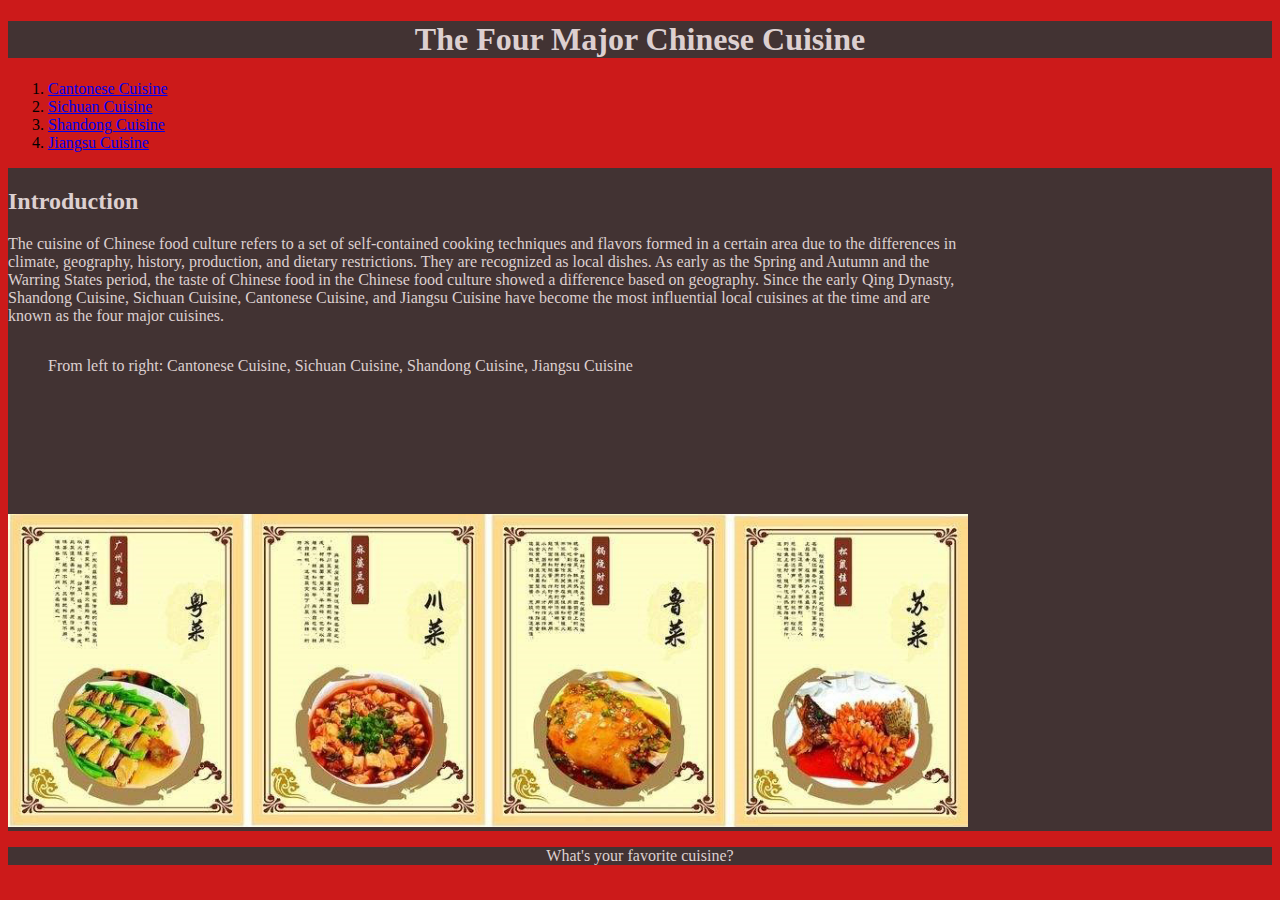
<file: index.html>
<!DOCTYPE html>
<html lang="en">
<head>
  <title>Chinese Food</title>
  <meta charset="utf-8">
  <meta name="author" content="Yixuan Teng" />
  <meta name="keywords" content="responsive site" />
  <script src="https://ajax.googleapis.com/ajax/libs/jquery/3.3.1/jquery.min.js"></script>
  <script src="script.js"></script>
  <link href="style.css" type="text/css" rel="stylesheet" media="only screen and (min-width: 960px)">
 <link href="mobile.css" type="text/css" rel="stylesheet" media="only screen and (max-width: 959px)">
</head>

<body>
<header>
  <h1>
    The Four Major Chinese Cuisine
  </h1>
  <nav>
    <ol>
      <li><a href="page1.html">Cantonese Cuisine</a></li>
      <li><a href="page2.html">Sichuan  Cuisine</a></li>
      <li><a href="page3.html">Shandong Cuisine</a></li>
      <li><a href="page4.html">Jiangsu Cuisine</a></li>
    </ol>
  </nav>
</header>

<main>

 <div class="container">
  <div class="box1">
    <h2>Introduction</h2>
    <p>
      The cuisine of Chinese food culture refers to a set of self-contained cooking techniques and flavors formed in a certain area due to the differences in climate, geography, history, production, and dietary restrictions. They are recognized as local dishes. As early as the Spring and Autumn and the Warring States period, the taste of Chinese food in the Chinese food culture showed a difference based on geography. Since the early Qing Dynasty, Shandong Cuisine, Sichuan Cuisine, Cantonese Cuisine, and Jiangsu Cuisine have become the most influential local cuisines at the time and are known as the four major cuisines.
    </p>
  </div>
  <div class="box2">
    <ul>
      <li>From left to right: Cantonese Cuisine, Sichuan Cuisine, Shandong Cuisine, Jiangsu Cuisine</li>
    </ul>
  </div>
  <div class="box3">
    <img src="imgs/1.jpg" alt="photo" class="responsive">
  </div>
  </div>

</main>
</body>

<footer>
  <p>
    What's your favorite cuisine?
  </p>
</footer>
</html>
</file>
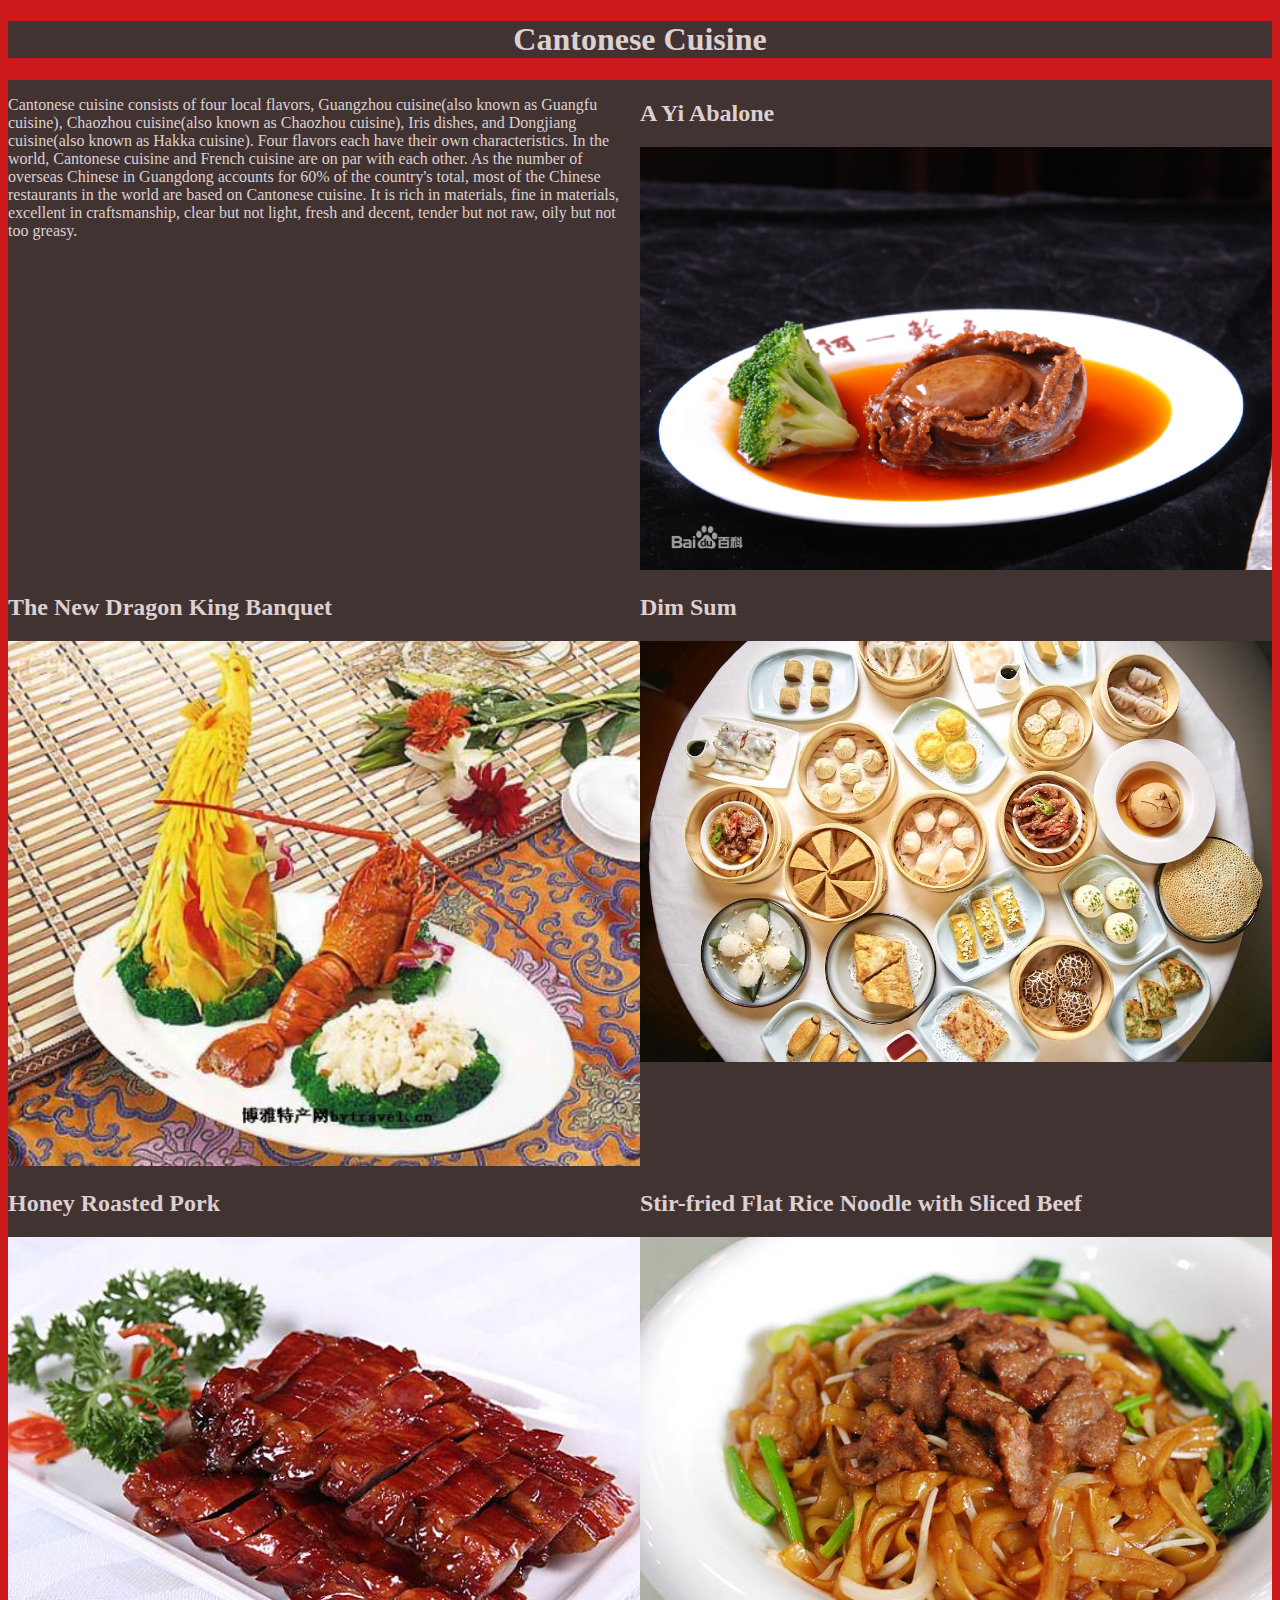
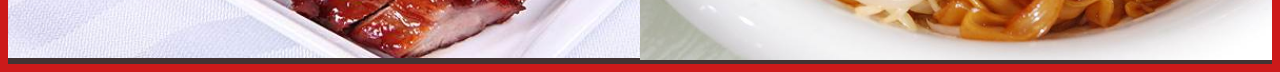
<file: page1.html>
<!DOCTYPE html>
<html lang="en">
<head>
  <title>Cantonese Cuisine</title>
  <meta charset="utf-8">
  <meta name="author" content="Yixuan Teng" />
  <meta name="keywords" content="responsive site" />
  <script src="https://ajax.googleapis.com/ajax/libs/jquery/3.3.1/jquery.min.js"></script>
  <script src="script.js"></script>
  <link href="style.css" type="text/css" rel="stylesheet" media="only screen and (min-width: 960px)">
 <link href="mobile.css" type="text/css" rel="stylesheet" media="only screen and (max-width: 959px)">
</head>

<body>
<header>
  <h1>
    Cantonese Cuisine
  </h1>
</header>

<main>
  <div class="box1">
<p>
  Cantonese cuisine consists of four local flavors, Guangzhou cuisine(also known as Guangfu cuisine), Chaozhou cuisine(also known as Chaozhou cuisine), Iris dishes, and Dongjiang cuisine(also known as Hakka cuisine). Four flavors each have their own characteristics. In the world, Cantonese cuisine and French cuisine are on par with each other. As the number of overseas Chinese in Guangdong accounts for 60% of the country's total, most of the Chinese restaurants in the world are based on Cantonese cuisine. It is rich in materials, fine in materials, excellent in craftsmanship, clear but not light, fresh and decent, tender but not raw, oily but not too greasy.
</p>
</div>
<div class="box2">
<h2>
  A Yi Abalone
</h2>
<img src="imgs/2.jpg" alt="photo" class="responsive">
</div>
<div class="box3">
<h2>
  The New Dragon King Banquet
</h2>
<img src="imgs/3.jpg" alt="photo" class="responsive">
</div>
<div class="box4">
<h2>
  Dim Sum
</h2>
<img src="imgs/6.jpg" alt="photo" class="responsive">
</div>
<div class="box5">
<h2>
  Honey Roasted Pork
</h2>
<img src="imgs/4.jpg" alt="photo" class="responsive">
</div>
<div class="box6">
<h2>
  Stir-fried Flat Rice Noodle with Sliced Beef
</h2>
<img src="imgs/5.jpg" alt="photo" class="responsive">
</div>
</main>
</body>
</html>
</file>
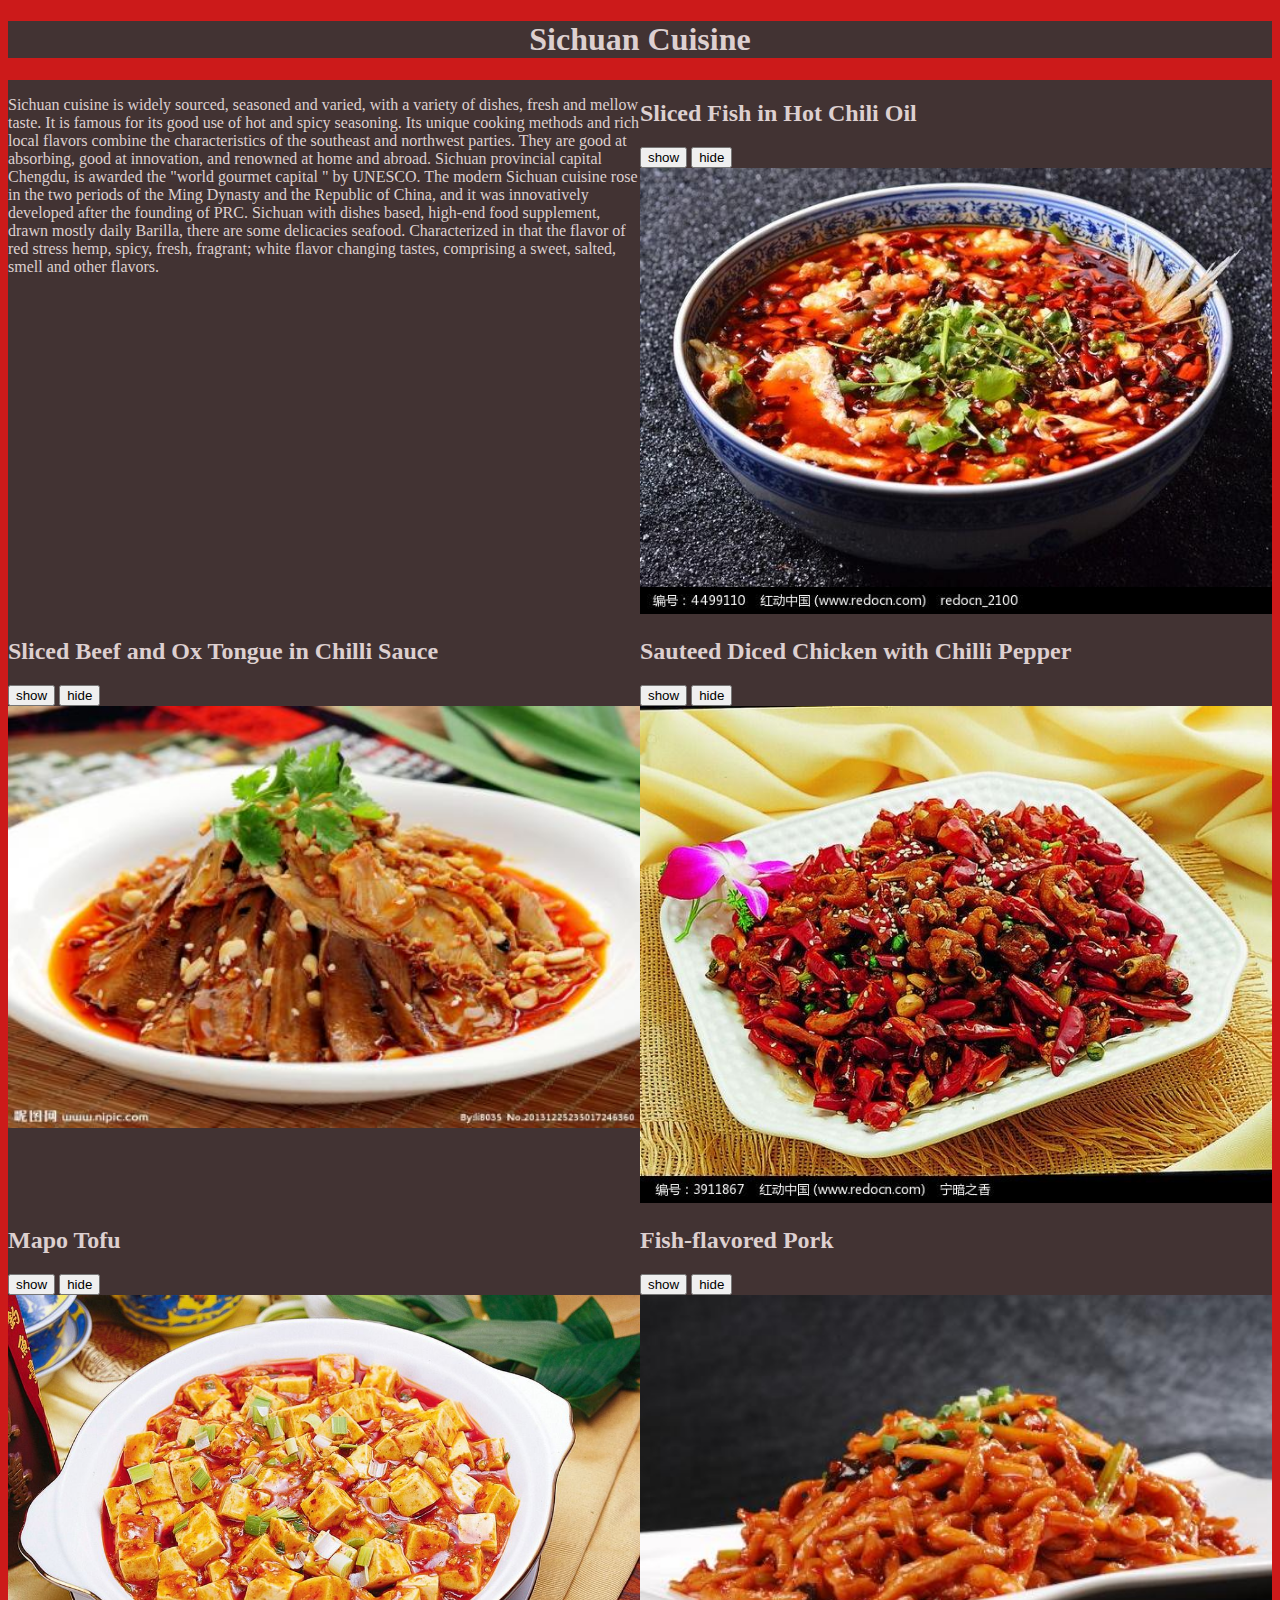
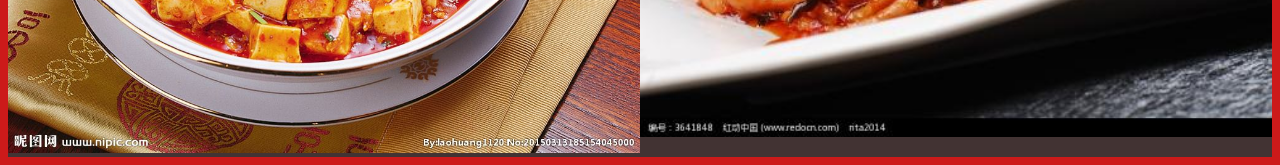
<file: page2.html>
<!DOCTYPE html>
<html lang="en">
<head>
  <title>Sichuan Cuisine</title>
  <meta charset="utf-8">
  <meta name="author" content="Yixuan Teng" />
  <meta name="keywords" content="responsive site" />
  <script src="https://ajax.googleapis.com/ajax/libs/jquery/3.3.1/jquery.min.js"></script>
  <script src="script.js"></script>
  <link href="style.css" type="text/css" rel="stylesheet" media="only screen and (min-width: 960px)">
 <link href="mobile.css" type="text/css" rel="stylesheet" media="only screen and (max-width: 959px)">
</head>

<body>
<header>
  <h1>
    Sichuan Cuisine
  </h1>
</header>

<main>
  <div class="box1">
<p>
  Sichuan cuisine is widely sourced, seasoned and varied, with a variety of dishes, fresh and mellow taste. It is famous for its good use of hot and spicy seasoning. Its unique cooking methods and rich local flavors combine the characteristics of the southeast and northwest parties. They are good at absorbing, good at innovation, and renowned at home and abroad. Sichuan provincial capital Chengdu, is awarded the "world gourmet capital " by UNESCO. The modern Sichuan cuisine rose in the two periods of the Ming Dynasty and the Republic of China, and it was innovatively developed after the founding of PRC. Sichuan with dishes based, high-end food supplement, drawn mostly daily Barilla, there are some delicacies seafood. Characterized in that the flavor of red stress hemp, spicy, fresh, fragrant; white flavor changing tastes, comprising a sweet, salted, smell and other flavors.
</p>
</div>
<div class="box2">
<h2>
  Sliced Fish in Hot Chili Oil
</h2>
<button id="show">show</button>
<button id="hide">hide</button>
<div id=img>
<img src="imgs/7.jpg" alt="photo" class="responsive">
</div>
</div>
<div class="box3">
<h2>
  Sliced Beef and Ox Tongue in Chilli Sauce
</h2>
<button id="show1">show</button>
<button id="hide1">hide</button>
<div id=img1>
<img src="imgs/10.jpg" alt="photo" class="responsive">
</div>
</div>
<div class="box4">
<h2>
  Sauteed Diced Chicken with Chilli Pepper
</h2>
<button id="show2">show</button>
<button id="hide2">hide</button>
<div id=img2>
<img src="imgs/11.jpg" alt="photo" class="responsive">
</div>
</div>
<div class="box5">
<h2>
  Mapo Tofu
</h2>
<button id="show3">show</button>
<button id="hide3">hide</button>
<div id=img3>
<img src="imgs/9.jpg" alt="photo" class="responsive">
</div>
</div>
<div class="box6">
<h2>
  Fish-flavored Pork
</h2>
<button id="show4">show</button>
<button id="hide4">hide</button>
<div id=img4>
<img src="imgs/8.jpg" alt="photo" class="responsive">
</div>
</div>
</main>
</body>
</html>
</file>
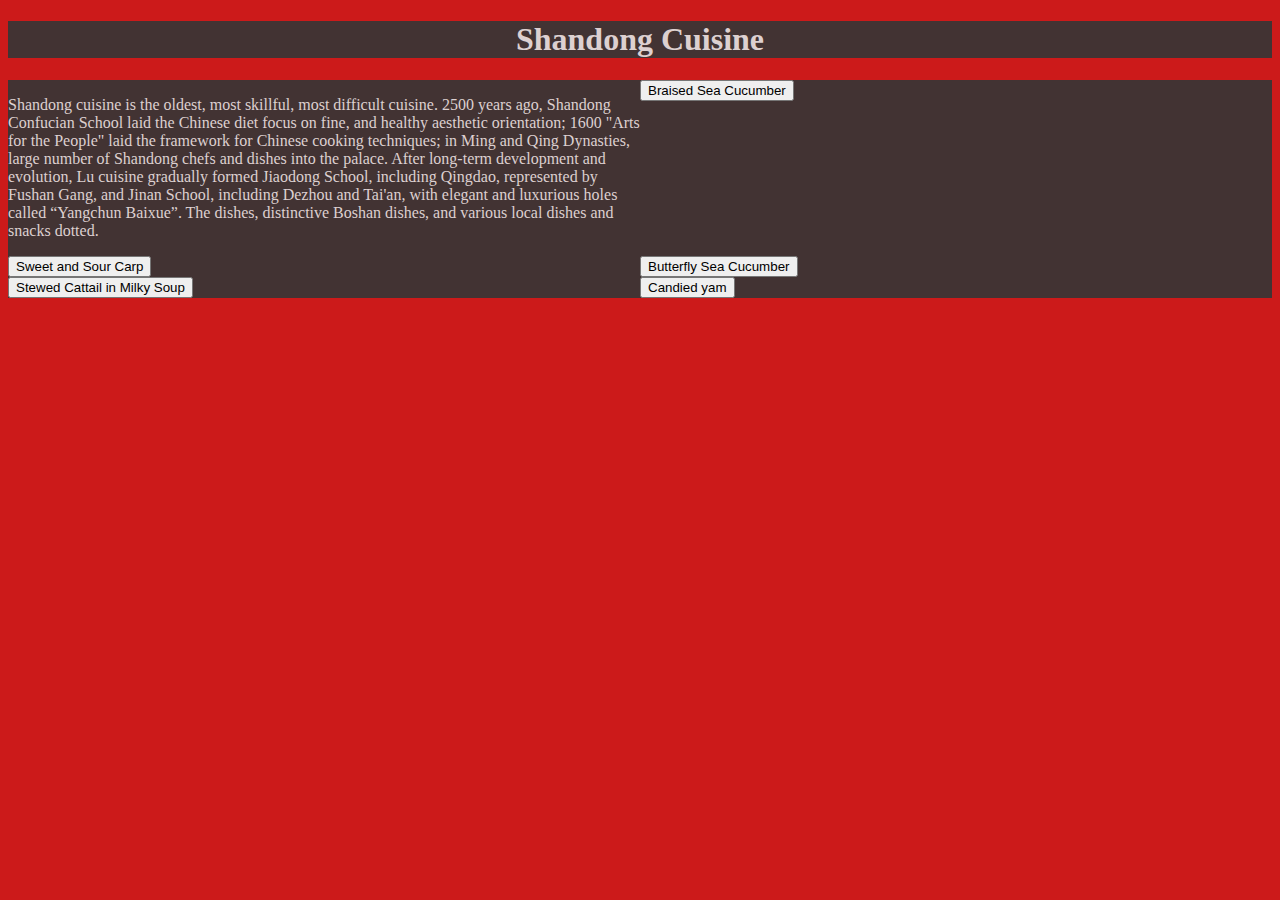
<file: page3.html>
<!DOCTYPE html>
<html lang="en">
<head>
  <title>Shandong Cuisine</title>
  <meta charset="utf-8">
  <meta name="author" content="Yixuan Teng" />
  <meta name="keywords" content="responsive site" />
  <script src="https://ajax.googleapis.com/ajax/libs/jquery/3.3.1/jquery.min.js"></script>
  <script src="script.js"></script>
  <link href="style.css" type="text/css" rel="stylesheet" media="only screen and (min-width: 960px)">
 <link href="mobile.css" type="text/css" rel="stylesheet" media="only screen and (max-width: 959px)">
</head>

<body>
<header>
  <h1>
    Shandong Cuisine
  </h1>
</header>

<main>
  <div class="box1">
<p>
  Shandong cuisine is the oldest, most skillful, most difficult cuisine. 2500 years ago, Shandong Confucian School laid the Chinese diet focus on fine, and healthy aesthetic orientation; 1600 "Arts for the People" laid the framework for Chinese cooking techniques; in Ming and Qing Dynasties, large number of Shandong chefs and dishes into the palace. After long-term development and evolution, Lu cuisine gradually formed Jiaodong School, including Qingdao, represented by Fushan Gang, and Jinan School, including Dezhou and Tai'an, with elegant and luxurious holes called “Yangchun Baixue”. The dishes, distinctive Boshan dishes, and various local dishes and snacks dotted.
</p>
</div>

<div class="box2">
<button id="button1">Braised Sea Cucumber</button>
</div>
<div class="box3">
<button id="button2">Sweet and Sour Carp</button>
</div>
<div class="box4">
<button id="button3">Butterfly Sea Cucumber</button>
</div>
<div class="box5">
<button id="button4">Stewed Cattail in Milky Soup</button>
</div>
<div class="box6">
<button id="button5">Candied yam</button>
</div>
<div id="replace"></div>

</main>
</body>
</html>
</file>
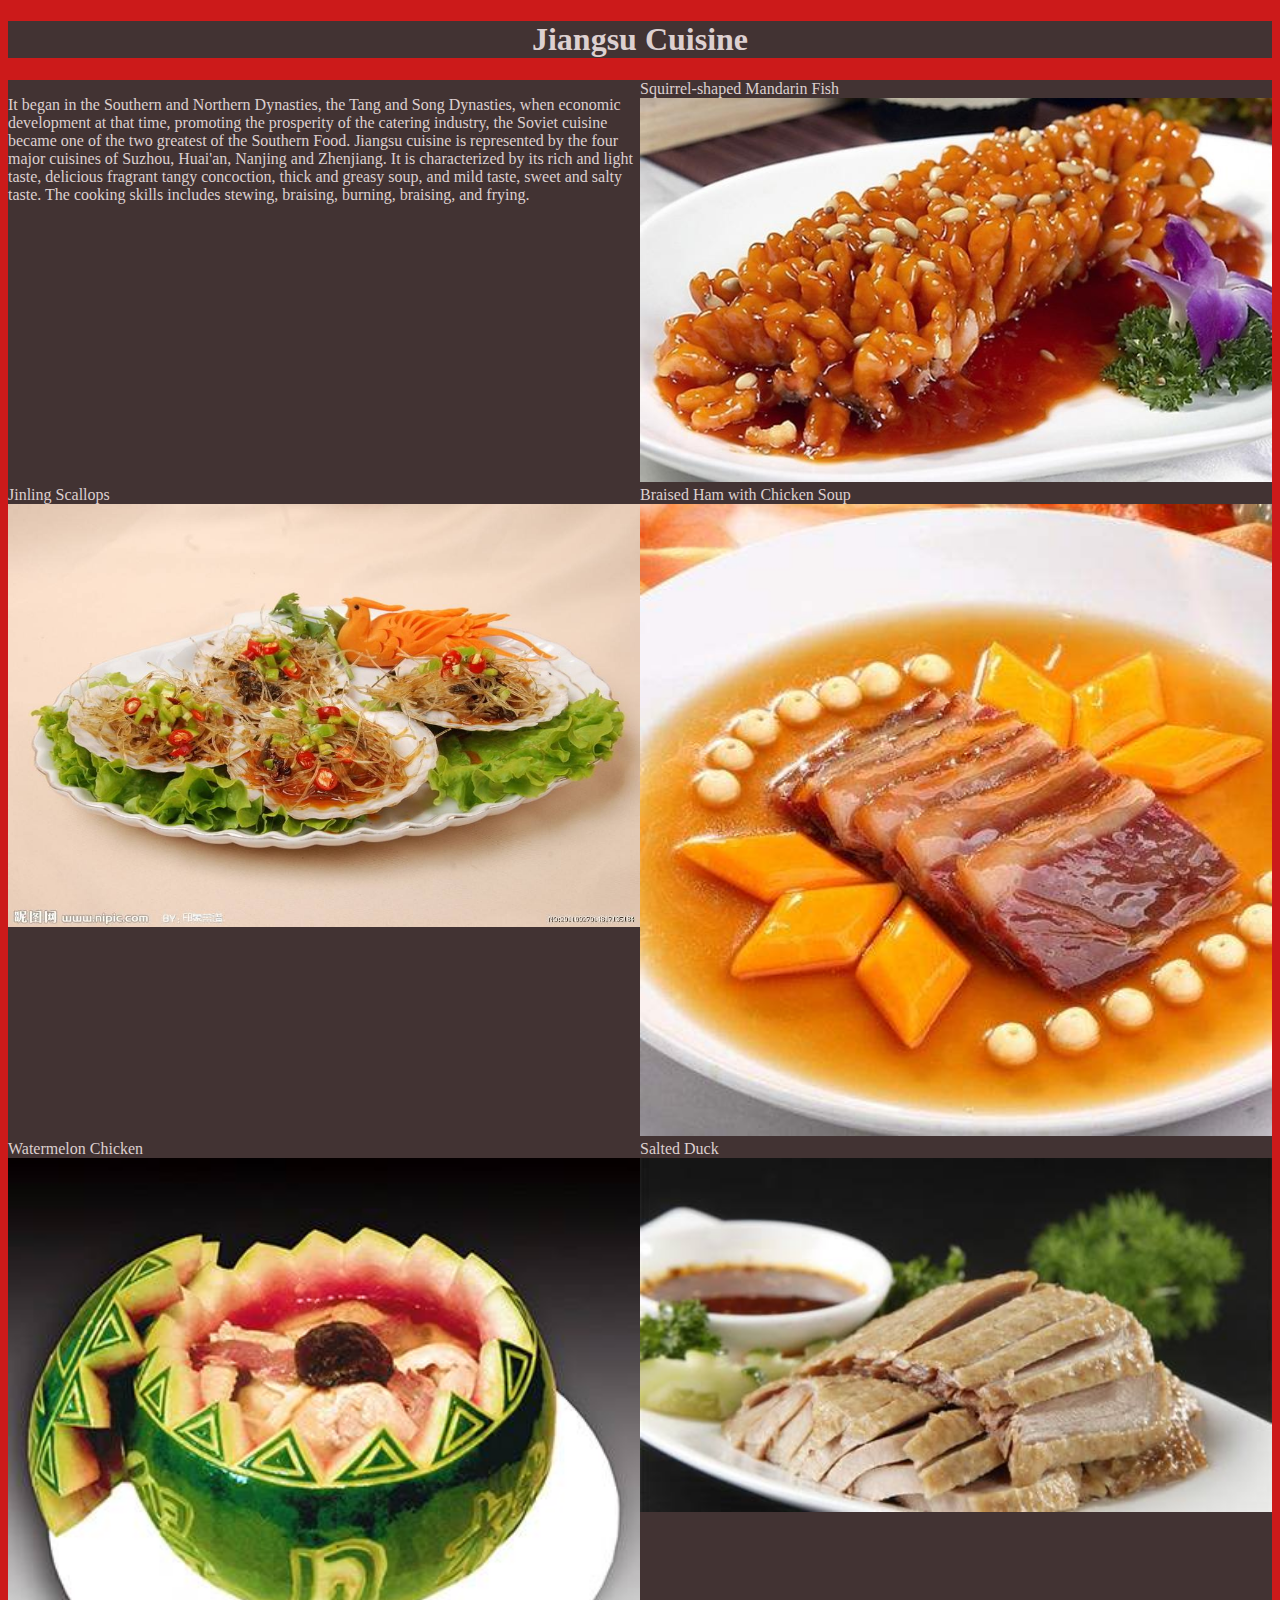
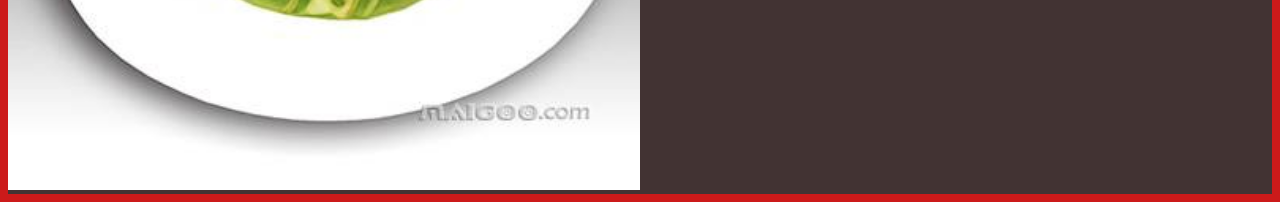
<file: page4.html>
<!DOCTYPE html>
<html lang="en">
<head>
  <title>Jiangsu Cuisine</title>
  <meta charset="utf-8">
  <meta name="author" content="Yixuan Teng" />
  <meta name="keywords" content="responsive site" />
  <script src="https://ajax.googleapis.com/ajax/libs/jquery/3.3.1/jquery.min.js"></script>
  <script src="script.js"></script>
  <link href="style.css" type="text/css" rel="stylesheet" media="only screen and (min-width: 960px)">
 <link href="mobile.css" type="text/css" rel="stylesheet" media="only screen and (max-width: 959px)">
</head>

<body>
<header>
  <h1>
    Jiangsu Cuisine
  </h1>
</header>

<main>
  <div class="box1">
<p>
  It began in the Southern and Northern Dynasties, the Tang and Song Dynasties, when economic development at that time, promoting the prosperity of the catering industry, the Soviet cuisine became one of the two greatest of the Southern Food. Jiangsu cuisine is represented by the four major cuisines of Suzhou, Huai'an, Nanjing and Zhenjiang. It is characterized by its rich and light taste, delicious fragrant tangy concoction, thick and greasy soup, and mild taste, sweet and salty taste. The cooking skills includes stewing, braising, burning, braising, and frying.
</p>
</div>
<div class="box2">
<div id="toggle1">Squirrel-shaped Mandarin Fish</div>
<div id="toggleimg">
<img src="imgs/17.jpg" alt="photo" class="responsive">
</div>
</div>
<div class="box3">
<div id="toggle2">Jinling Scallops</div>
<div id="toggleimg1">
<img src="imgs/21.jpg" alt="photo" class="responsive">
</div>
</div>
<div class="box4">
<div id="toggle3">Braised Ham with Chicken Soup</div>
<div id="toggleimg2">
<img src="imgs/20.jpg" alt="photo" class="responsive">
</div>
</div>
<div class="box5">
<div id="toggle4">Watermelon Chicken</div>
<div id="toggleimg3">
  <img src="imgs/18.jpg" alt="photo" class="responsive">
</div>
</div>
<div class="box6">
<div id="toggle5">Salted Duck</div>
<div id="toggleimg4">
<img src="imgs/19.jpg" alt="photo" class="responsive">
</div>
</div>
</main>
</body>
</html>
</file>
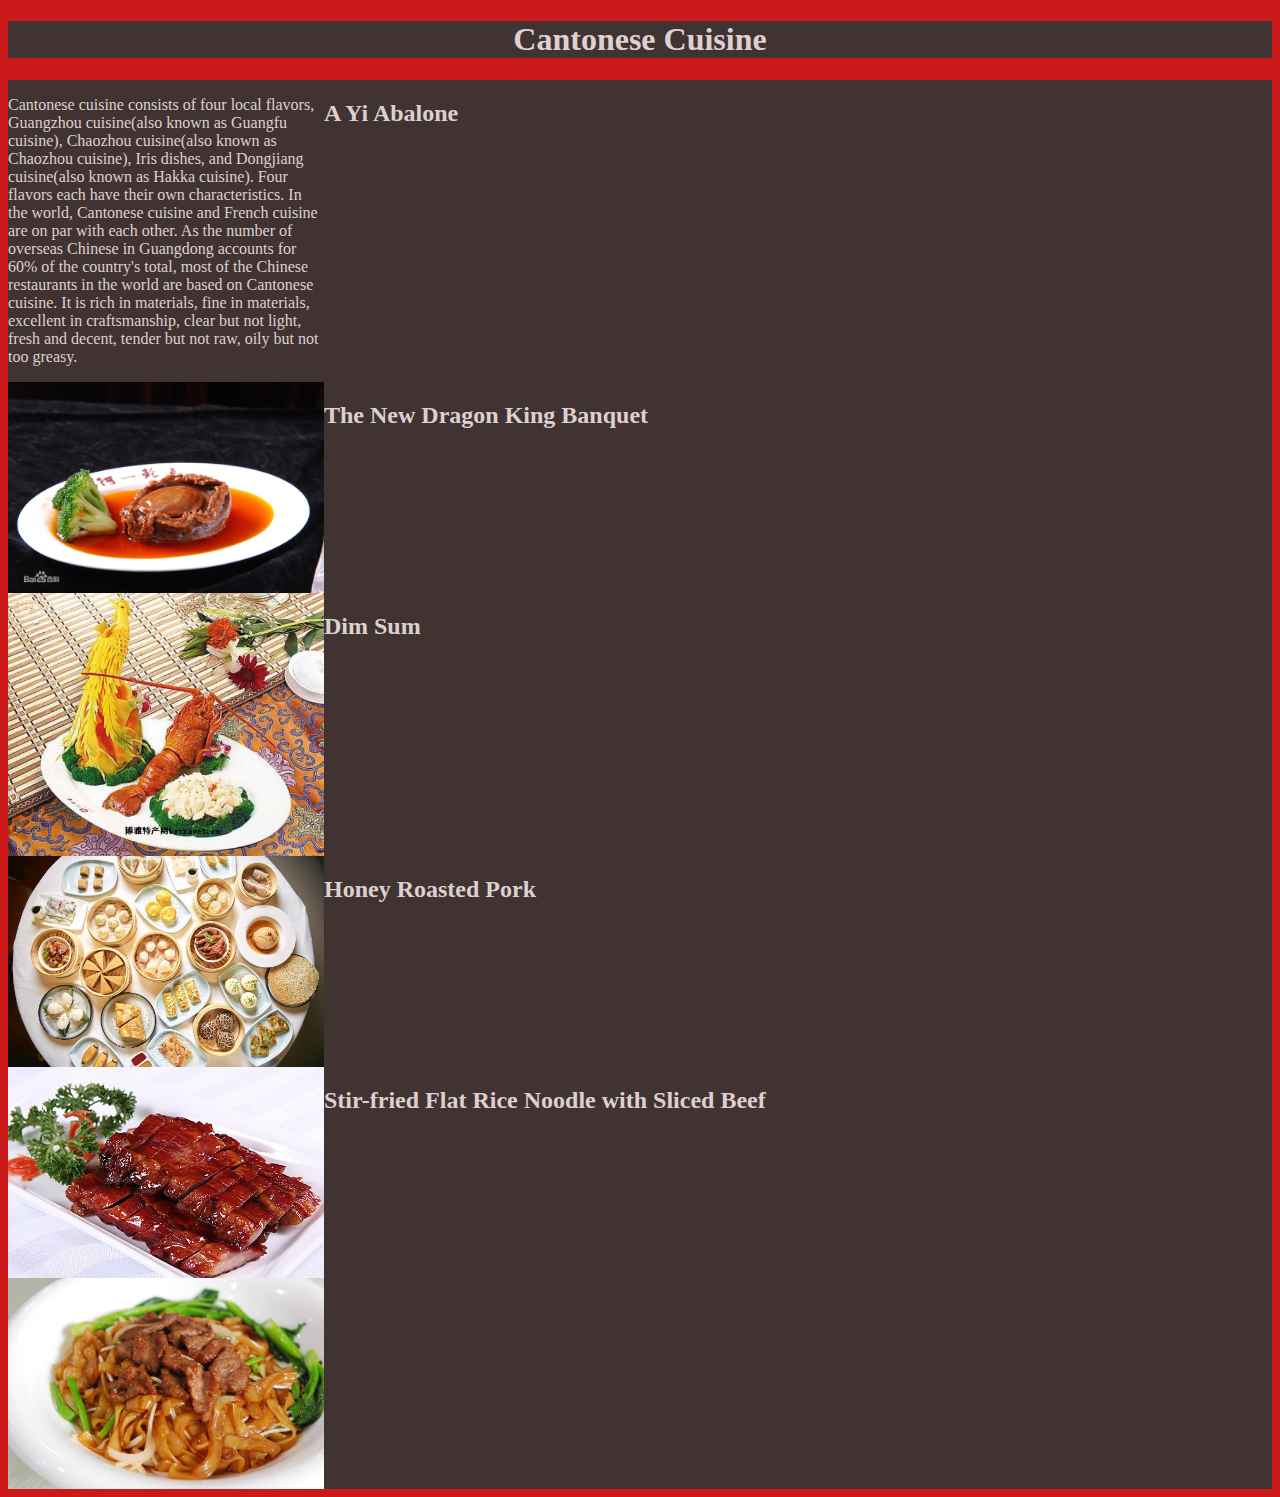
<file: final/page1.html>
<!DOCTYPE html>
<html lang="en">
<head>
  <title>Cantonese Cuisine</title>
  <meta charset="utf-8">
  <meta name="author" content="Yixuan Teng" />
  <meta name="keywords" content="responsive site" />
  <script src="https://ajax.googleapis.com/ajax/libs/jquery/3.3.1/jquery.min.js"></script>
  <script src="script.js"></script>
  <link href="style.css" type="text/css" rel="stylesheet" media="only screen and (min-width: 960px)">
 <link href="mobile.css" type="text/css" rel="stylesheet" media="only screen and (max-width: 959px)">
</head>

<body>
<header>
  <h1>
    Cantonese Cuisine
  </h1>
</header>

<main>
<p>
  Cantonese cuisine consists of four local flavors, Guangzhou cuisine(also known as Guangfu cuisine), Chaozhou cuisine(also known as Chaozhou cuisine), Iris dishes, and Dongjiang cuisine(also known as Hakka cuisine). Four flavors each have their own characteristics. In the world, Cantonese cuisine and French cuisine are on par with each other. As the number of overseas Chinese in Guangdong accounts for 60% of the country's total, most of the Chinese restaurants in the world are based on Cantonese cuisine. It is rich in materials, fine in materials, excellent in craftsmanship, clear but not light, fresh and decent, tender but not raw, oily but not too greasy.
</p>
<h2>
  A Yi Abalone
</h2>
<img src="imgs/2.jpg" alt="photo" class="responsive">
<h2>
  The New Dragon King Banquet
</h2>
<img src="imgs/3.jpg" alt="photo" class="responsive">
<h2>
  Dim Sum
</h2>
<img src="imgs/6.jpg" alt="photo" class="responsive">
<h2>
  Honey Roasted Pork
</h2>
<img src="imgs/4.jpg" alt="photo" class="responsive">
<h2>
  Stir-fried Flat Rice Noodle with Sliced Beef
</h2>
<img src="imgs/5.jpg" alt="photo" class="responsive">

</main>
</body>
</html>
</file>
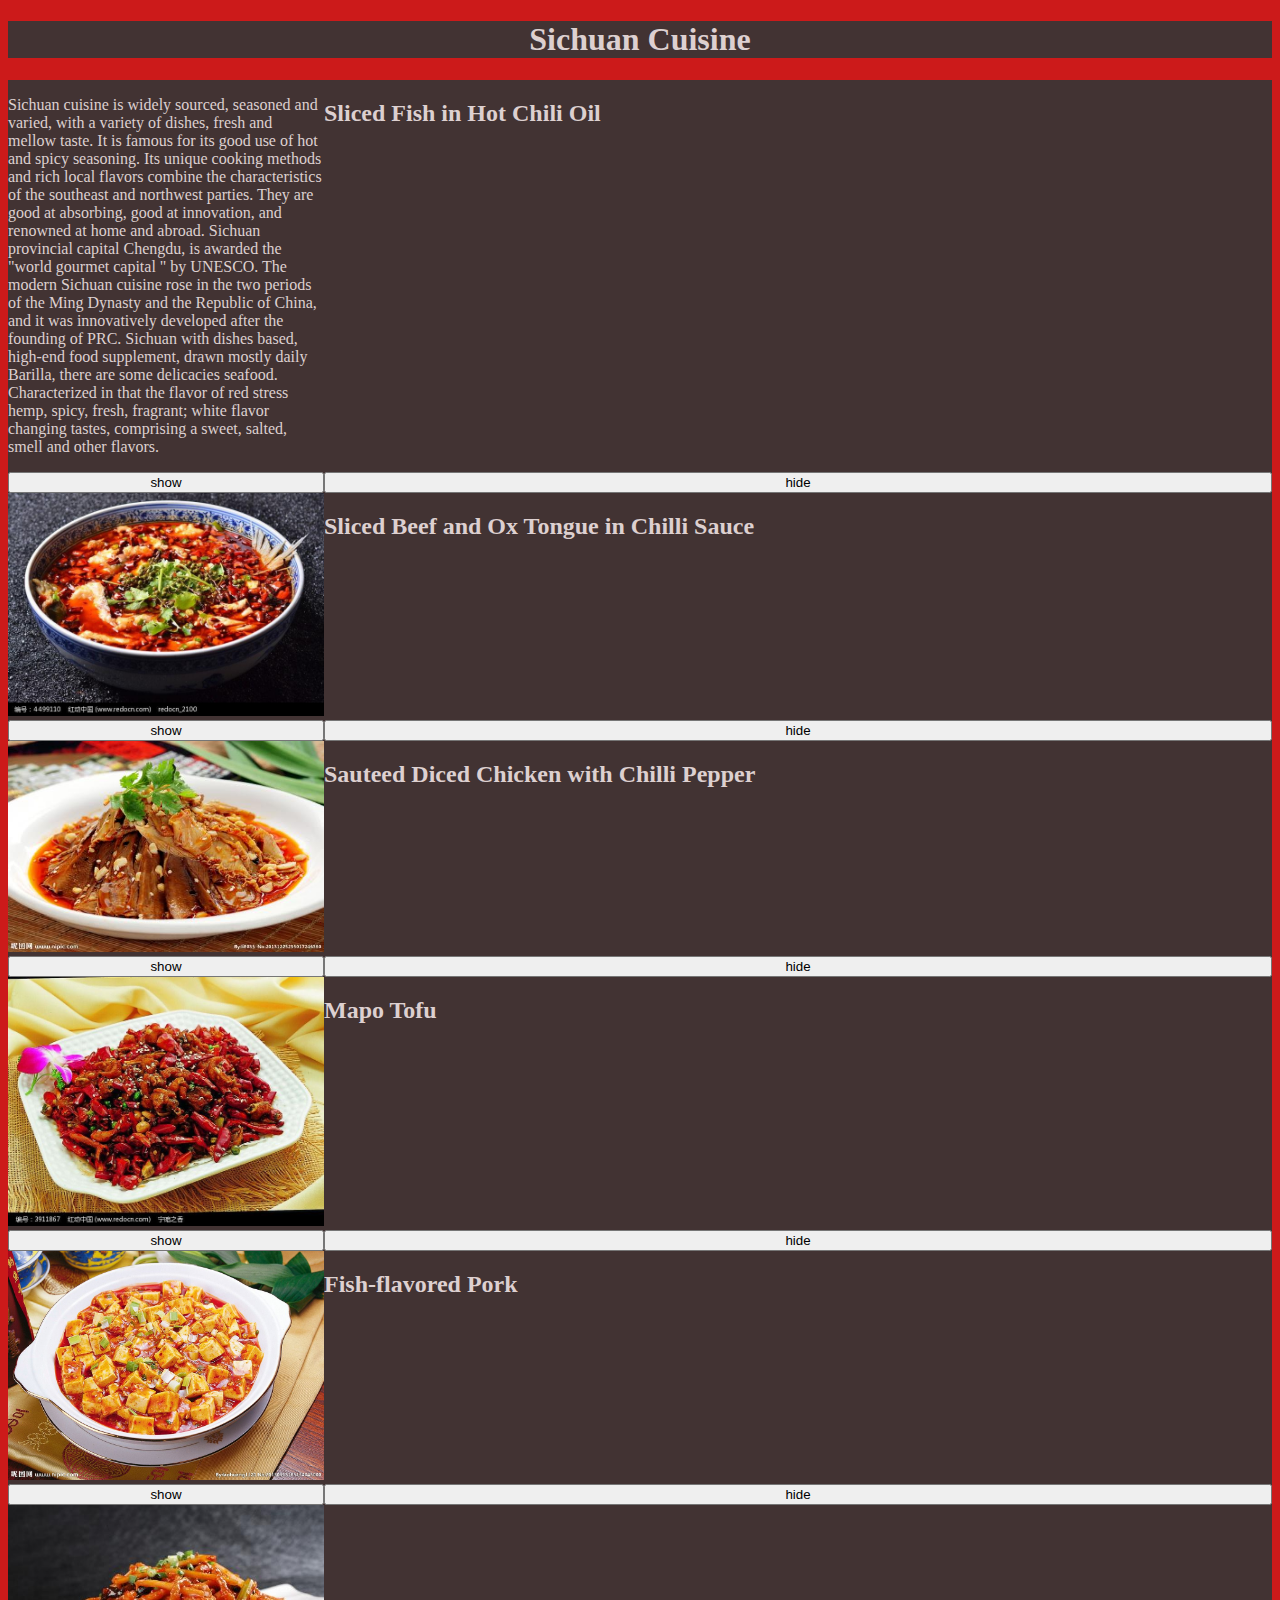
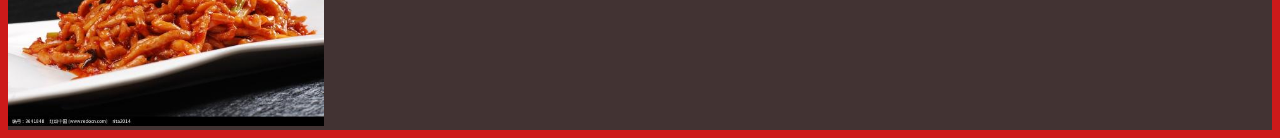
<file: final/page2.html>
<!DOCTYPE html>
<html lang="en">
<head>
  <title>Sichuan Cuisine</title>
  <meta charset="utf-8">
  <meta name="author" content="Yixuan Teng" />
  <meta name="keywords" content="responsive site" />
  <script src="https://ajax.googleapis.com/ajax/libs/jquery/3.3.1/jquery.min.js"></script>
  <script src="script.js"></script>
  <link href="style.css" type="text/css" rel="stylesheet" media="only screen and (min-width: 960px)">
 <link href="mobile.css" type="text/css" rel="stylesheet" media="only screen and (max-width: 959px)">
</head>

<body>
<header>
  <h1>
    Sichuan Cuisine
  </h1>
</header>

<main>
<p>
  Sichuan cuisine is widely sourced, seasoned and varied, with a variety of dishes, fresh and mellow taste. It is famous for its good use of hot and spicy seasoning. Its unique cooking methods and rich local flavors combine the characteristics of the southeast and northwest parties. They are good at absorbing, good at innovation, and renowned at home and abroad. Sichuan provincial capital Chengdu, is awarded the "world gourmet capital " by UNESCO. The modern Sichuan cuisine rose in the two periods of the Ming Dynasty and the Republic of China, and it was innovatively developed after the founding of PRC. Sichuan with dishes based, high-end food supplement, drawn mostly daily Barilla, there are some delicacies seafood. Characterized in that the flavor of red stress hemp, spicy, fresh, fragrant; white flavor changing tastes, comprising a sweet, salted, smell and other flavors.
</p>

<h2>
  Sliced Fish in Hot Chili Oil
</h2>
<button id="show">show</button>
<button id="hide">hide</button>
<div id=img>
<img src="imgs/7.jpg" alt="photo" class="responsive">
</div>

<h2>
  Sliced Beef and Ox Tongue in Chilli Sauce
</h2>
<button id="show1">show</button>
<button id="hide1">hide</button>
<div id=img1>
<img src="imgs/10.jpg" alt="photo" class="responsive">
</div>

<h2>
  Sauteed Diced Chicken with Chilli Pepper
</h2>
<button id="show2">show</button>
<button id="hide2">hide</button>
<div id=img2>
<img src="imgs/11.jpg" alt="photo" class="responsive">
</div>

<h2>
  Mapo Tofu
</h2>
<button id="show3">show</button>
<button id="hide3">hide</button>
<div id=img3>
<img src="imgs/9.jpg" alt="photo" class="responsive">
</div>

<h2>
  Fish-flavored Pork
</h2>
<button id="show4">show</button>
<button id="hide4">hide</button>
<div id=img4>
<img src="imgs/8.jpg" alt="photo" class="responsive">
</div>

</main>
</body>
</html>
</file>
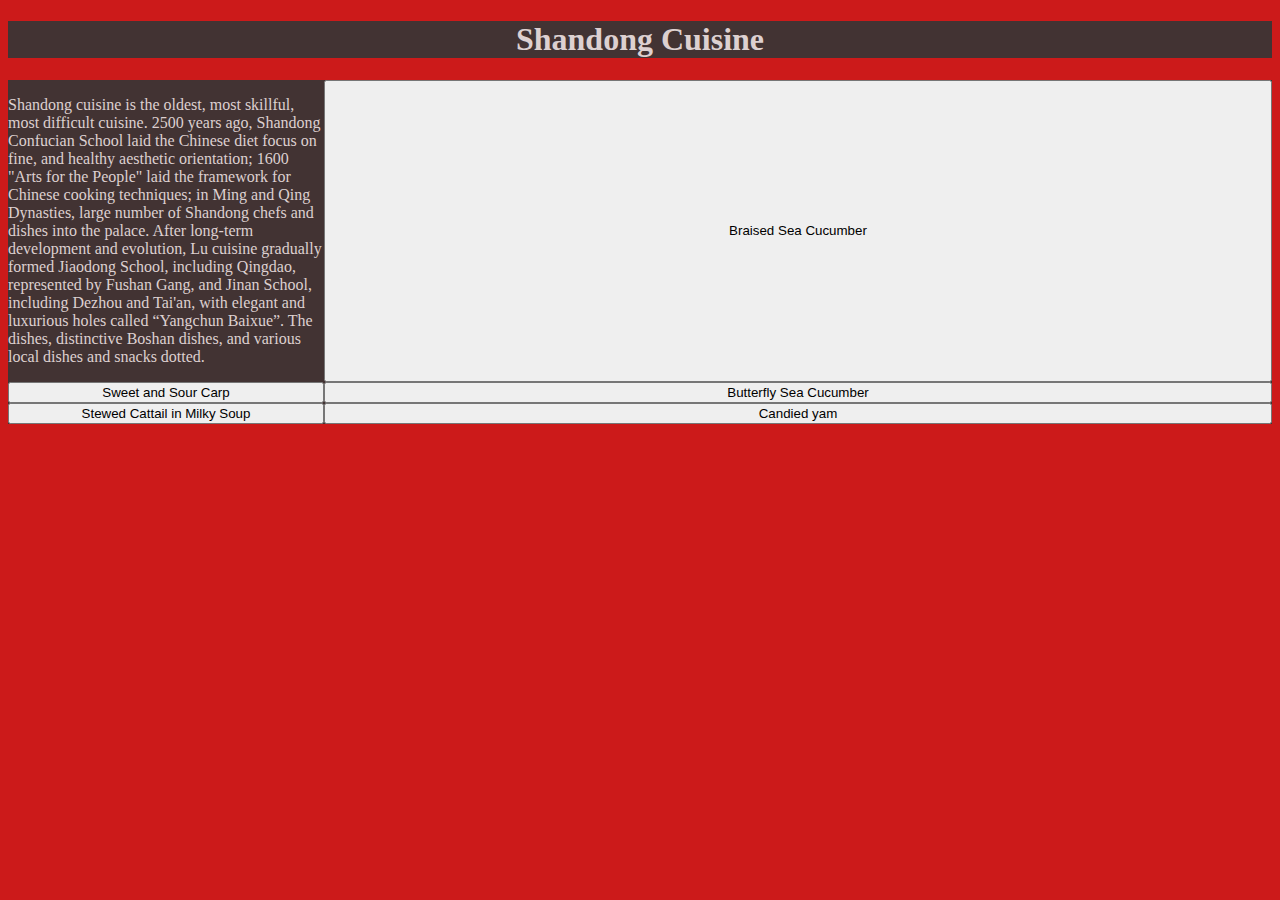
<file: final/page3.html>
<!DOCTYPE html>
<html lang="en">
<head>
  <title>Shandong Cuisine</title>
  <meta charset="utf-8">
  <meta name="author" content="Yixuan Teng" />
  <meta name="keywords" content="responsive site" />
  <script src="https://ajax.googleapis.com/ajax/libs/jquery/3.3.1/jquery.min.js"></script>
  <script src="script.js"></script>
  <link href="style.css" type="text/css" rel="stylesheet" media="only screen and (min-width: 960px)">
 <link href="mobile.css" type="text/css" rel="stylesheet" media="only screen and (max-width: 959px)">
</head>

<body>
<header>
  <h1>
    Shandong Cuisine
  </h1>
</header>

<main>
<p>
  Shandong cuisine is the oldest, most skillful, most difficult cuisine. 2500 years ago, Shandong Confucian School laid the Chinese diet focus on fine, and healthy aesthetic orientation; 1600 "Arts for the People" laid the framework for Chinese cooking techniques; in Ming and Qing Dynasties, large number of Shandong chefs and dishes into the palace. After long-term development and evolution, Lu cuisine gradually formed Jiaodong School, including Qingdao, represented by Fushan Gang, and Jinan School, including Dezhou and Tai'an, with elegant and luxurious holes called “Yangchun Baixue”. The dishes, distinctive Boshan dishes, and various local dishes and snacks dotted.
</p>



<button id="button1">Braised Sea Cucumber</button>
<button id="button2">Sweet and Sour Carp</button>
<button id="button3">Butterfly Sea Cucumber</button>
<button id="button4">Stewed Cattail in Milky Soup</button>
<button id="button5">Candied yam</button>
<div id="replace"></div>

</main>
</body>
</html>
</file>
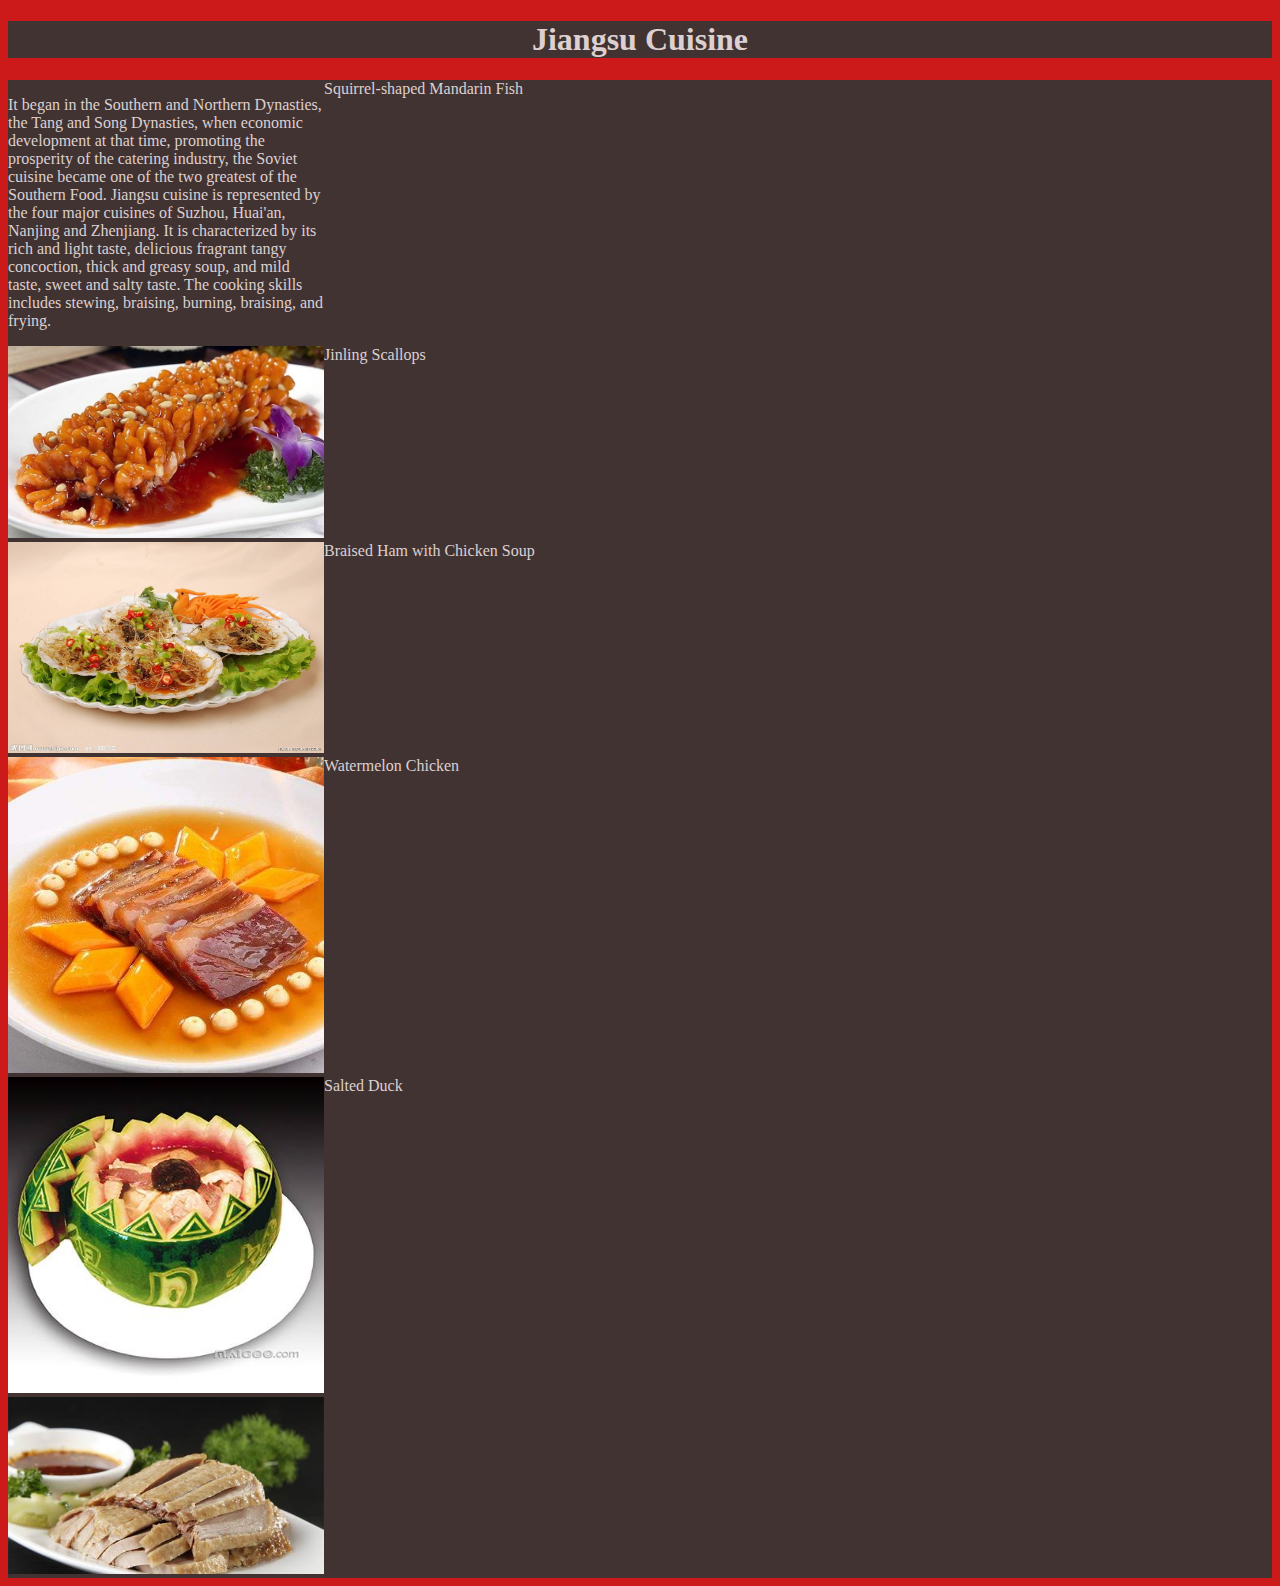
<file: final/page4.html>
<!DOCTYPE html>
<html lang="en">
<head>
  <title>Jiangsu Cuisine</title>
  <meta charset="utf-8">
  <meta name="author" content="Yixuan Teng" />
  <meta name="keywords" content="responsive site" />
  <script src="https://ajax.googleapis.com/ajax/libs/jquery/3.3.1/jquery.min.js"></script>
  <script src="script.js"></script>
  <link href="style.css" type="text/css" rel="stylesheet" media="only screen and (min-width: 960px)">
 <link href="mobile.css" type="text/css" rel="stylesheet" media="only screen and (max-width: 959px)">
</head>

<body>
<header>
  <h1>
    Jiangsu Cuisine
  </h1>
</header>

<main>
<p>
  It began in the Southern and Northern Dynasties, the Tang and Song Dynasties, when economic development at that time, promoting the prosperity of the catering industry, the Soviet cuisine became one of the two greatest of the Southern Food. Jiangsu cuisine is represented by the four major cuisines of Suzhou, Huai'an, Nanjing and Zhenjiang. It is characterized by its rich and light taste, delicious fragrant tangy concoction, thick and greasy soup, and mild taste, sweet and salty taste. The cooking skills includes stewing, braising, burning, braising, and frying.
</p>

<div id="toggle1">Squirrel-shaped Mandarin Fish</div>
<div id="toggleimg">
<img src="imgs/17.jpg" alt="photo" class="responsive">
</div>

<div id="toggle2">Jinling Scallops</div>
<div id="toggleimg1">
<img src="imgs/21.jpg" alt="photo" class="responsive">
</div>

<div id="toggle3">Braised Ham with Chicken Soup</div>
<div id="toggleimg2">
<img src="imgs/20.jpg" alt="photo" class="responsive">
</div>

<div id="toggle4">Watermelon Chicken</div>
<div id="toggleimg3">
  <img src="imgs/18.jpg" alt="photo" class="responsive">
</div>

<div id="toggle5">Salted Duck</div>
<div id="toggleimg4">
<img src="imgs/19.jpg" alt="photo" class="responsive">
</div>

</main>
</body>
</html>
</file>
<file: style.css>
.container {
  width: 960px;
  margin: 0 auto;
  display: grid;
  grid-template-areas:   "header"
                          "main"
                          "footer";
                      grid-template-columns: repeat(1,1fr);
  grid-template-rows:   1fr 1fr;
  grid-template-columns: 960px;
}

body{
  background-color: #cc1a1a;
}

h1{
  grid-area: header;
  background-color: #423333;
  text-align: center;
  padding-bottom: 0px;
  color: #ddd0d0;
}

ul{
  list-style-type:none;
}

main {
  grid-area: main;
  background-color: #423333;
  display: grid;
  grid-template-areas: "col1 col2";
  grid-template-rows: 1fr;
  grid-template-columns: 1fr 1fr;
  color: #ddd0d0;
}

.box1{
  height: auto;
  max-width: 100%;
}

.box2{
  height: auto;
  max-width: 100%;
}

.box3{
  height: auto;
  max-width: 100%;
}

.box4{
  height: auto;
  max-width: 100%;
}
.box5{
  height: auto;
  max-width: 100%;
}
.box6{
  height: auto;
  max-width: 100%;
}

.container{
  height: auto;
  width: 100%;
}

.responsive{
  width: 100%;
  height: auto;
}

footer {
  grid-area: footer;
  background-color: #423333;
  padding-top: 0px;
  text-align: center;
  color: #ddd0d0;
}
</file>
<file: mobile.css>
@import "style.css";

.container {
  display: grid;
  grid-template-columns: repeat(1, 1fr);
  grid-template-rows:  1fr 1fr;
  grid-template-columns:  100%;
}


.img{
  max-width: 100%;
}


.box1{
  height:auto;
  width:100%;
}

.box2{
  height:auto;
  width:100%;
}

.box3{
  height: auto;
  width: 100%;
}

.container{
  height: auto;
  width: 100%;
}
</file>
<file: final/style.css>
.container {
  width: 960px;
  margin: 0 auto;
  display: grid;
  grid-template-areas:   "header"
                          "main"
                          "footer";
                      grid-template-columns: repeat(1,1fr);
  grid-template-rows:   1fr 1fr;
  grid-template-columns: 960px;
}

body{
  background-color: #cc1a1a;
}

h1{
  grid-area: header;
  background-color: #423333;
  text-align: center;
  padding-bottom: 0px;
  color: #ddd0d0;
}

ul{
  list-style-type:none;
}

main {
  grid-area: main;
  background-color: #423333;
  display: grid;
  grid-template-areas: "col1 col2";
  grid-template-rows: 1fr;
  grid-template-columns: 1fr 3fr;
  color: #ddd0d0;
}

.box1{
  height: auto;
  max-width: 100%;
}

.box2{
  height: auto;
  max-width: 100%;
}

.box3{
  height: auto;
  max-width: 100%;
}

.container{
  height: auto;
  width: 100%;
}

.responsive{
  width: 100%;
  height: auto;
}

footer {
  grid-area: footer;
  background-color: #423333;
  padding-top: 0px;
  text-align: center;
  color: #ddd0d0;
}
</file>
<file: final/mobile.css>
@import "style.css";

.container {
  display: grid;
  grid-template-columns: repeat(1, 1fr);
  grid-template-rows:  1fr 1fr;
  grid-template-columns:  100%;
}


.img{
  max-width: 100%;
}


.box1{
  height:auto;
  width:100%;
}

.box2{
  height:auto;
  width:100%;
}

.box3{
  height: auto;
  width: 100%;
}

.container{
  height: auto;
  width: 100%;
}
</file>
